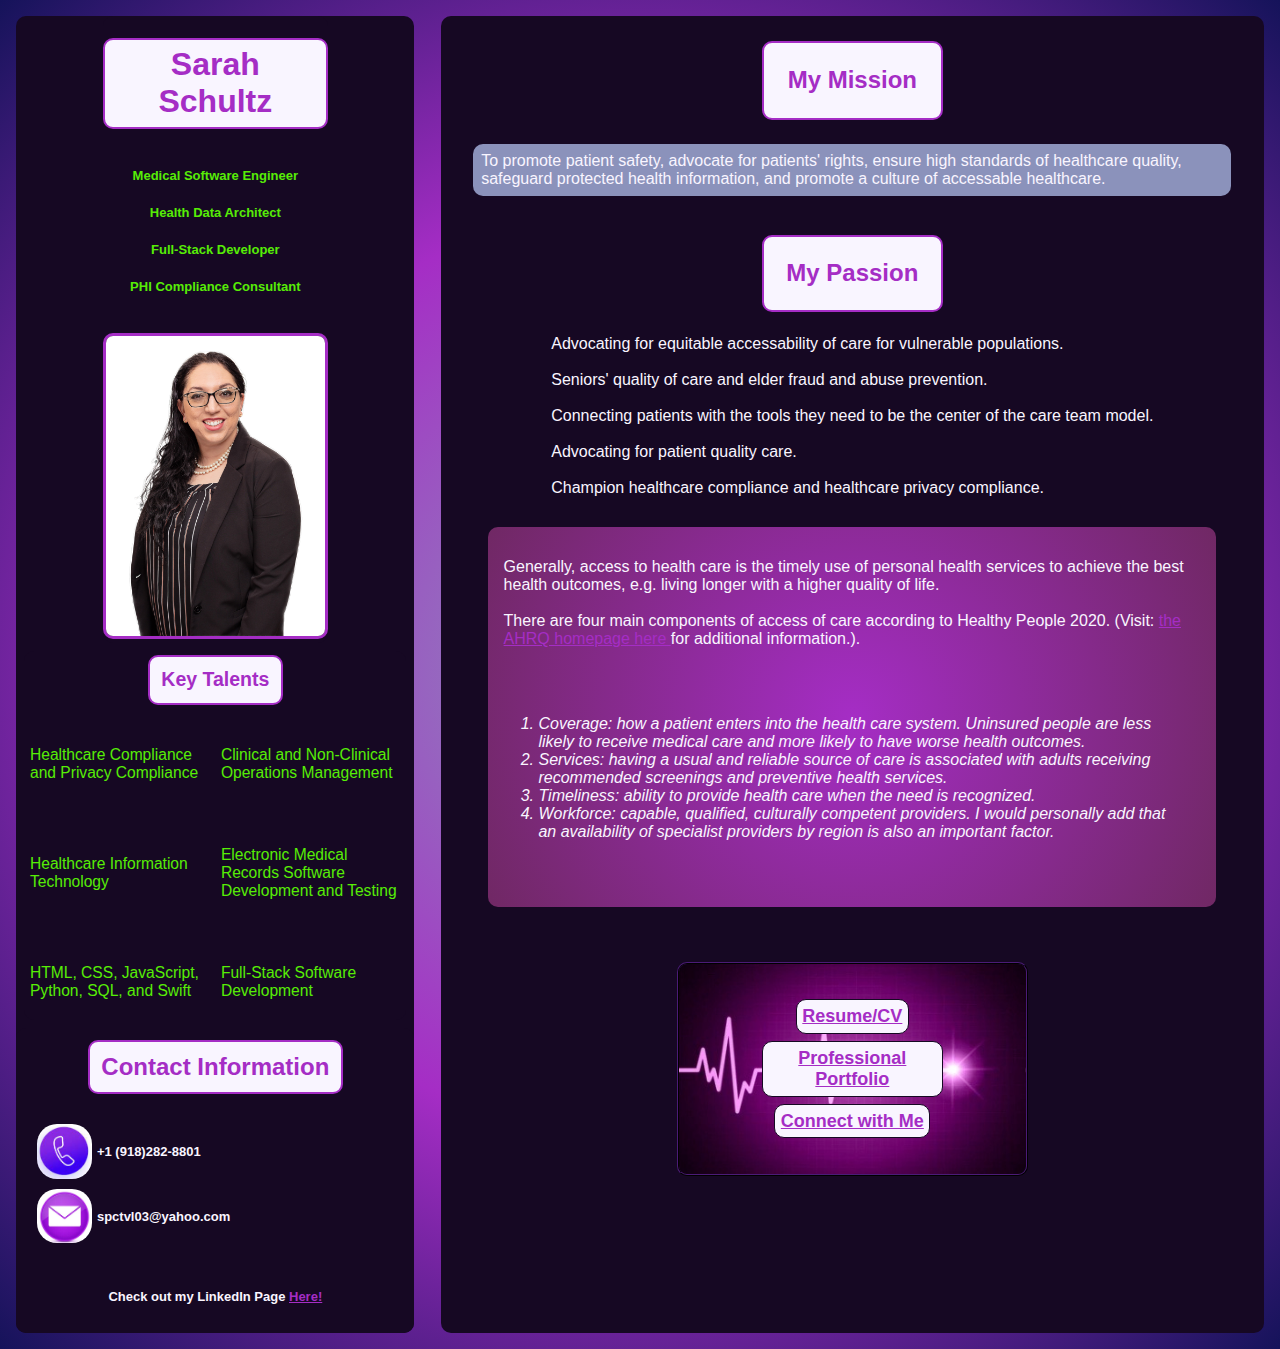
<file: index.html>
<!DOCTYPE html>
<html lang="en">
<head>
    <meta charset="UTF-8">
    <meta http-equiv="X-UA-Compatible" content="IE=edge">
    <meta name="viewport" content="width=device-width, initial-scale=1.0">
    <title>Sarah Schultz, Medical Software Engineer</title>
    <link rel="stylesheet" href="stylesheet.css">
    <script defer src="homepage.js"></script> 
</head>
    <body>
    <section>
<div class="masterGridContainer"> <!-- MASTER GRID BOX -->
<!-- want this to be column 1 rows 1/3 -->    
<div class="div1">
    <div id="header">
        <h1>Sarah Schultz</h1>
        <div class="headshotBox">
            <div id="jobTitles">
                <h3> Medical Software Engineer </h3>
                <h3> Health Data Architect </h3>
                <h3> Full-Stack Developer </h3>
                <h3> PHI Compliance Consultant </h3>
            </div><!--Ends the jobTitles div box-->
            <div id="myFace"><img src="Pictures/proffHS Background Removed.jpeg" alt="Sarah Schultz professional headshot">
            </div>
        </div><!-- Ends the headshotBox div box --> 
    </div>
    <div id=skillsBox><!-- Start of the Parent Skills and Languages div box-->    
    <h2> Key Talents </h2>
    <div id="skillsContainer"> <!--these are like my main SEO terms or whatever lol-->
        <div class = "one" > Healthcare Compliance and Privacy Compliance </div>
        <div class = "two" > Clinical and Non-Clinical Operations Management </div>
        <div class = "three" > Healthcare Information Technology </div>
        <div class = "four" > Electronic Medical Records Software Development and Testing </div>
        <div class = "five" > HTML, CSS, JavaScript, Python, SQL, and Swift </div>
        <div class = "six" > Full-Stack Software Development</div>
    </div>   <!--End of skills container div box--> 
</div>  <!-- End of Skills and Langs div box-->
<!-- Start overall Contact Information div box-->
<div id="contactInfo">
    <div id="contactMedium">
        <h2>Contact Information</h2>
        <h3>
            <div id="phoneIcon">
                <img src="Pictures/Image 5-6-23 at 7.34 PM.jpg" alt="Purple phone icon">
                +1 (918)282-8801
            </div>
            <div id="emailIcon">
                <img src="Pictures/Image 5-6-23 at 7.34 PM 2.jpg" alt="Purple email icon">    
                spctvl03@yahoo.com
            </div>
            <h3> Check out my LinkedIn Page <a href="https://www.linkedin.com/in/sarahkuntzschultz/">Here!</a>
            </h3>
        </h3>

</div><!-- end of contact info box -->   
</div><!-- End of the HEADER div box -->
</div><!-- End of Sidebar i.e. div1 -->

<div class="div2"><!--Master Grid Box for columns 2/3 and rows 1/3-->
    <div id="missionHead">
        <h2>My Mission</h2>
    <!-- </div> -->
    <div id="mission">
        <h4> To promote patient safety, advocate for patients' rights, 
        ensure high standards of healthcare quality, safeguard protected health information, and promote a culture of accessable healthcare.</h4>
    </div>
<div id="passions">        
    <h2>My Passion</h2>
    <div id=aboveAHRQ>
        Advocating for equitable accessability of care for vulnerable populations.
    </br>
</br>
Seniors' quality of care and elder fraud and abuse prevention.
</br>    
</br>
Connecting patients with the tools they need to be the center of the care team model.
</br>
</br>
Advocating for patient quality care.
</br>  
</br>  
Champion healthcare compliance and healthcare privacy compliance.
</div>
<div id=ahrq>
    <p>
    Generally, access to health care is the timely use of personal health services to achieve the best health outcomes, e.g. living longer with a higher quality of life.
    </br>
    </br>There are four main components of access of care according to Healthy People 2020. (Visit: <a href="https://www.ahrq.gov/research/findings/nhqrdr/chartbooks/access/elements.html"> the AHRQ homepage here </a>for additional information.).
    </p>
<ol>
    <li>Coverage:  how a patient enters into the health care system. Uninsured people are less likely to receive medical care and more likely to have worse health outcomes.
    </li>
    <li>Services:  having a usual and reliable source of care is associated with adults receiving recommended screenings and preventive health services.
    </li>
    <li>Timeliness:  ability to provide health care when the need is recognized.
    </li>
    <li>Workforce:  capable, qualified, culturally competent providers. I would personally add that an availability of specialist providers by region is also an important factor.
    </li>
</ol>
</div><!--ends AHRQ box-->
</div> <!-- End of div2, passions for the grid -->
<div id="links">
    <p>
        <button id="Resume/CV" > <a href="cv.html">Resume/CV</a>
        </button>
    </br>
    <button id="Professional Portfolio"> <a href="portfolio.html">Professional Portfolio</a>
    </button>
</br>
    <button id="Connect with Me"> <a href="contact.html">Connect with Me</a>
    </button>
    </p>
</div>
</div>
</div>
</section>
</body>
</html>
</file>
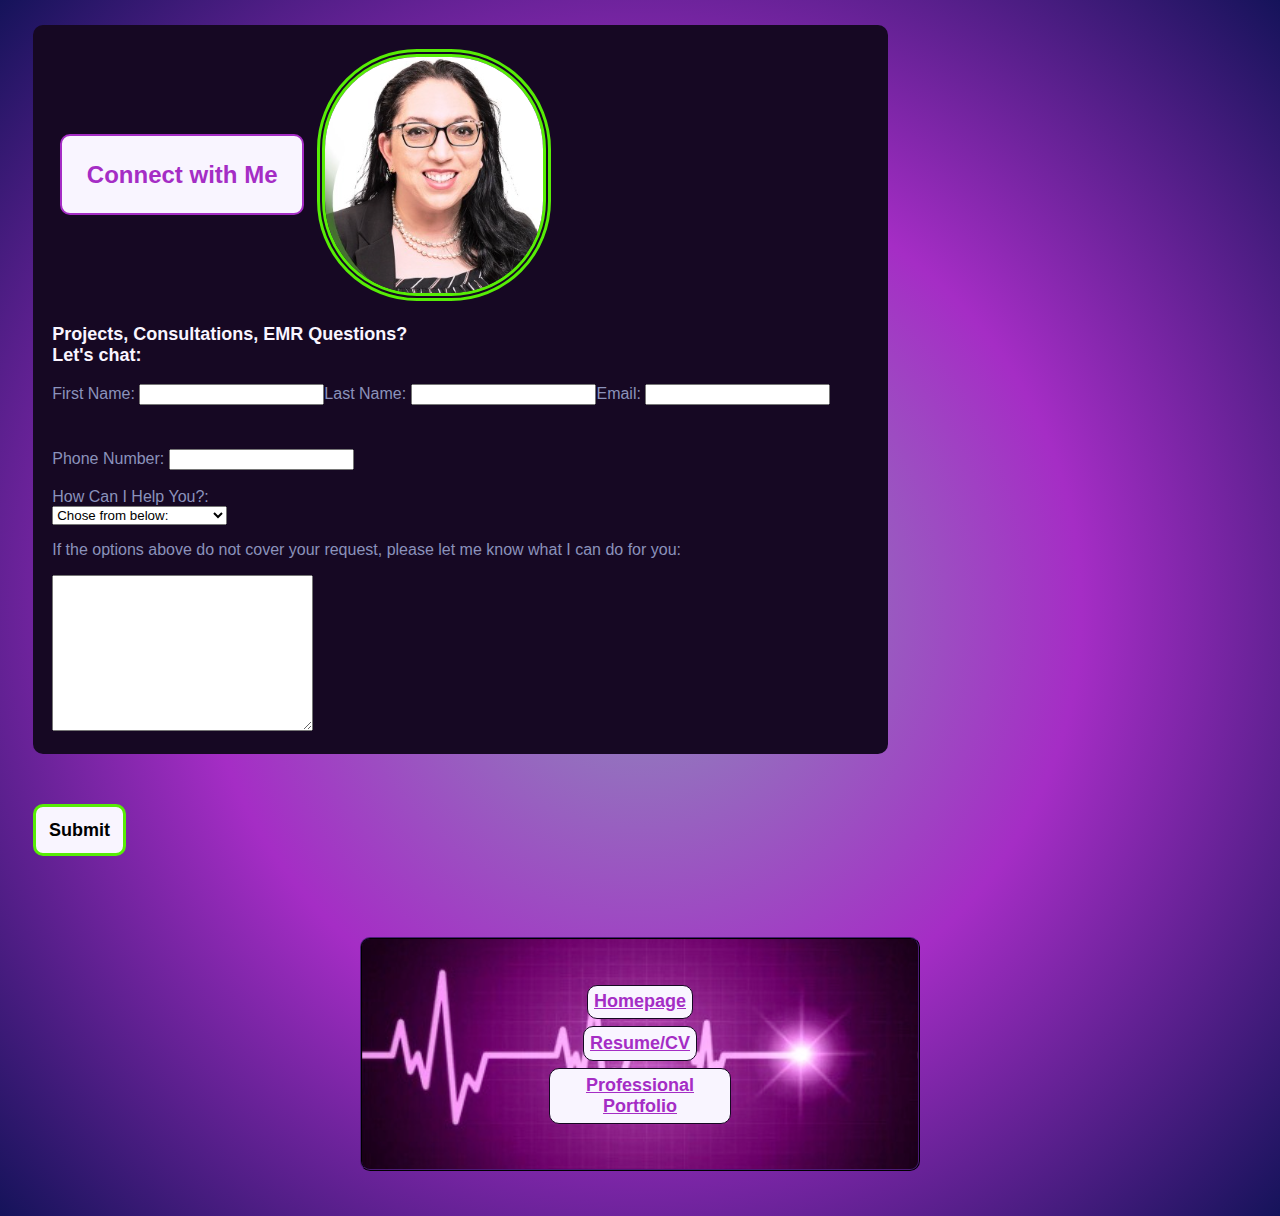
<file: contact.html>
<!DOCTYPE html>
<html lang="en">
<head>
    <meta charset="UTF-8">
    <meta http-equiv="X-UA-Compatible" content="IE=edge">
    <meta name="viewport" content="width=device-width, initial-scale=1.0">
    <title>Connect with Me</title>
    <link rel="stylesheet" href='contact.css'>
    <link rel="stylesheet" href="stylesheet.css">
</head>

<body>
</head>
<body>
    <div id="submitForm">
<div id="contactTitle"> 
    <h2>Connect with Me</h2>
    <div class="allpictures">
        <img src="Pictures/Screenshot 2023-04-18 at 8.37.55 PM.png">
    </div>
</div>
    <div id="topOfForm">
        <p> Projects, Consultations, EMR Questions?<br> Let's chat: </p>
    </div>
<div class="formGridContainer">
    <div class="fName">
        <form>
            <label for="fname">First Name: </label><!--Req-->
            <input type="text" id="fname" name ="fname"/>
            </div>
        </form>
        <div class="emailSection">
        <form>
            <label for="lname">Last Name: </label><!--Req-->
            <input type="text" id="lname" name ="lname"/>
            </div>
        </form>
        <form>
            <label for="email">Email: </label><!--Req-->
            <input type="email" id="email" name ="email"/>
    </div>
        </form>
    <div class="phoneNum"> 
        <form>
            <label for="phone">Phone Number: </label><!--Optional-->
            <input type="phone" id="email" name ="email"/>
        </div>
    </form>
</br>
        <div class="consult"> 
        <form action="#">
        <label for="choices">How Can I Help You?:</label>
</br>
        <select name="choices" id="choices">
            <option value="select" selected>Chose from below:</option>
            <option value="consulting">Consulting</option>
            <option value="practicemanagement">Practice Management</option>
            <option value="project">Project</option>
            <option value="other">Not Listed? Fill out below:</option>
        </select>
        <p>If the options above do not cover your request, please let me know what I can do for you:
        </p>
        <textarea name="Other" rows="10" cols="30"></textarea>
        </form>
    </div>    
</div> <!-- End of formGridContainer -->
    <div id="submitButton">
        <button type="submit">Submit</button>
    </div>
</br> 
</div><!--End of the submit form box-->
<div id="linksBox"><!--Navigation Bar-->
<div id="links">
<p>
        <button id="Homepage"> <a href="index.html">Homepage</a>
        </button>
    </br>
        <button id="Resume/CV" > <a href="cv.html">Resume/CV</a>
        </button>
    </br>
        <button id="Professional Portfolio"> <a href="portfolio.html">Professional Portfolio</a>
        </button>   
</p>
</div>
</div> <!--End of Navigation Bar-->
</body>
</html>
</file>
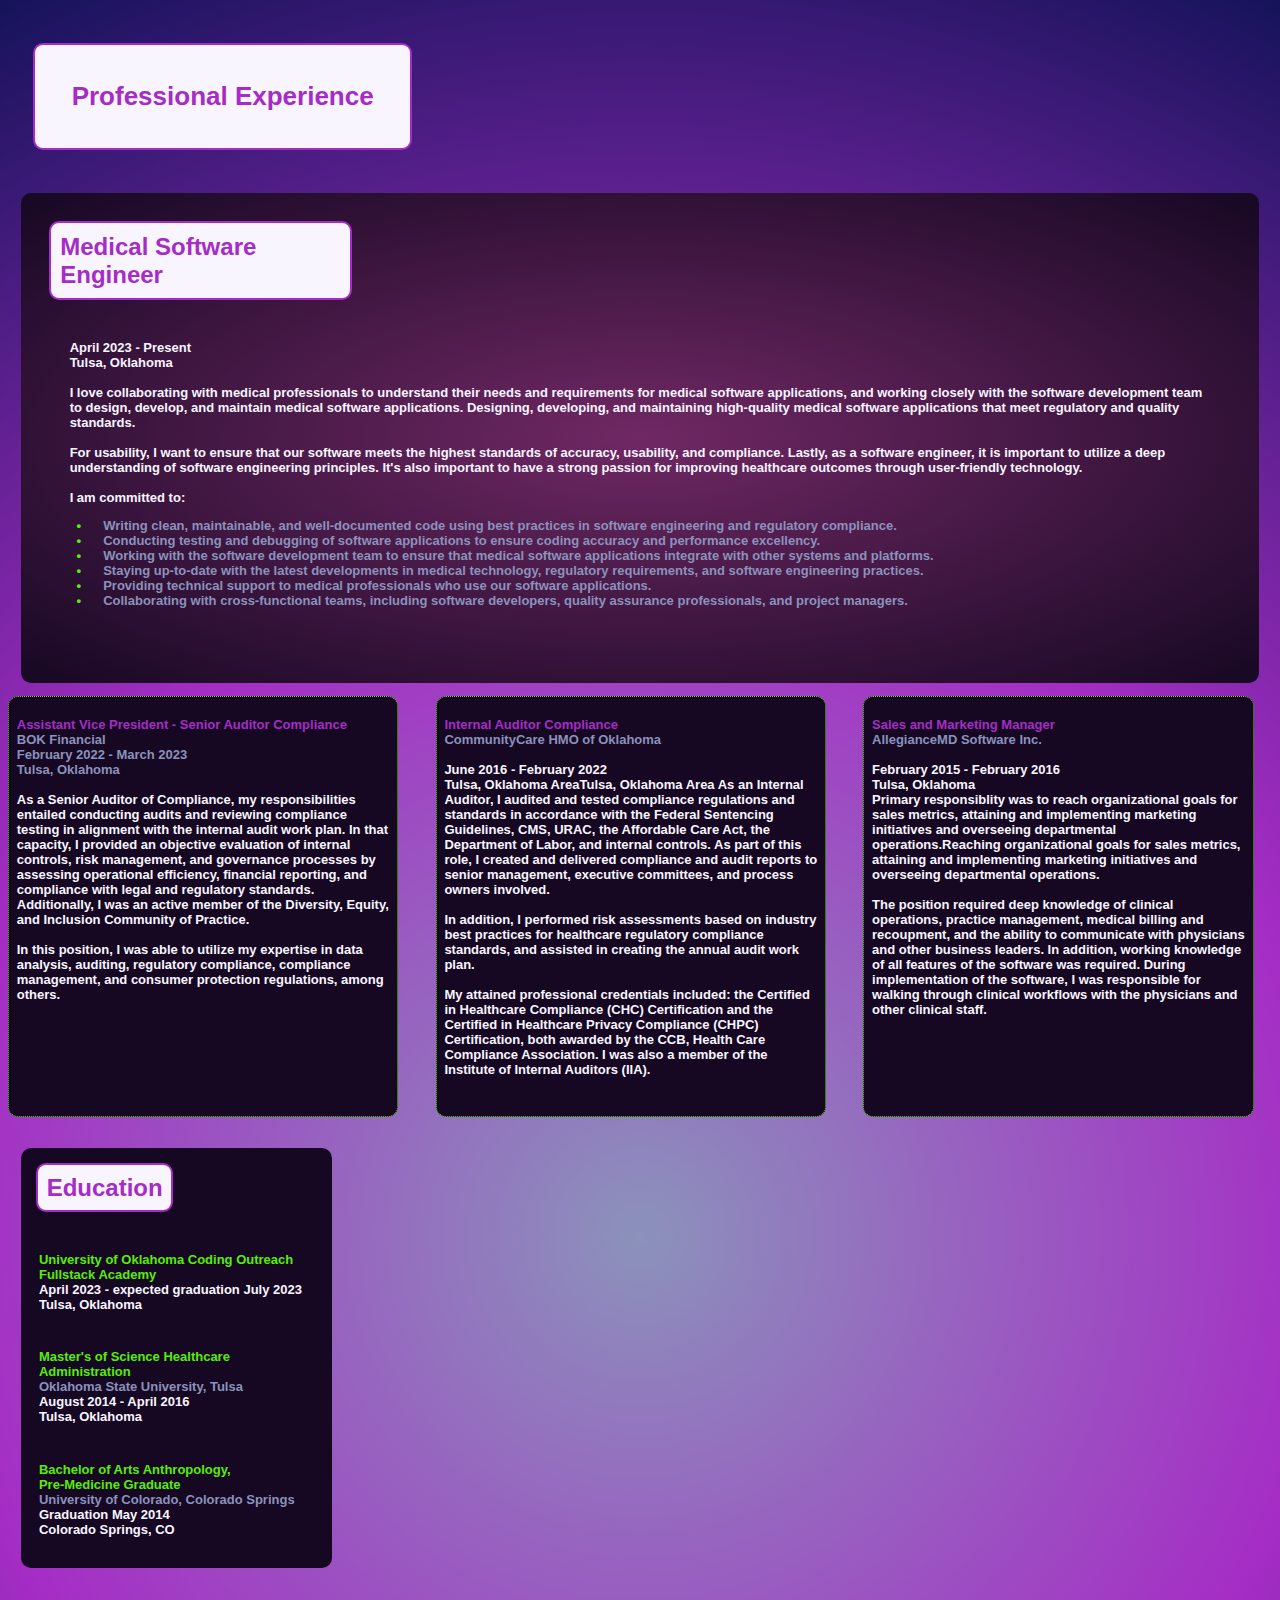
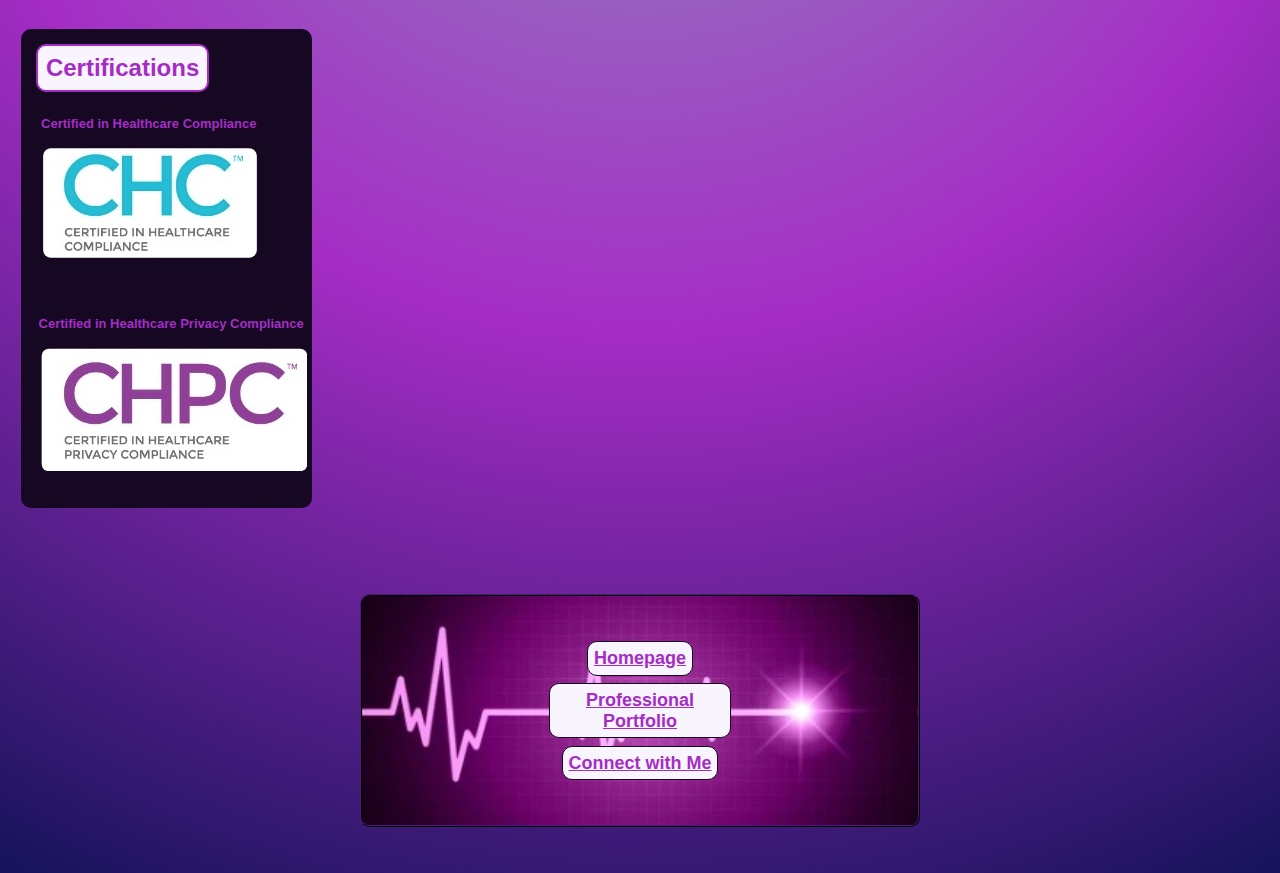
<file: cv.html>
<!DOCTYPE html>
<html lang="en">
<head>
    <meta charset="UTF-8">
    <meta http-equiv="X-UA-Compatible" content="IE=edge">
    <meta name="viewport" content="width=device-width, initial-scale=1.0">
    <title>Resume and Curriculum Vitae</title>
    <link rel="stylesheet" href="cv.css">
    <link rel="stylesheet" href="stylesheet.css">
    <script defer src="homepage.js"></script>
</head>
<body>
<!--Start Work Experience Section, leading with developer-->    
<div id="experienceHeader">
    <h1> Professional Experience </h1>
</div>
<div id="engineer">
    <div id ="title"><h2>Medical Software Engineer</h2>           
    </div>
<div id="engineerDesc">    
    <h3> April 2023 - Present
    </br> Tulsa, Oklahoma
</br>
</br>
I love collaborating with medical professionals to understand their needs and requirements for medical software applications, and working closely with the software development team to design, develop, and maintain medical software applications.
Designing, developing, and maintaining high-quality medical software applications that meet regulatory and quality standards.
</br>
</br>
For usability, I want to ensure that our software meets the highest standards of accuracy, usability, and compliance. Lastly, as a software engineer, it is important to utilize a deep understanding of software engineering principles. It's also important to have a strong passion for improving healthcare outcomes through user-friendly technology.
</br>
</br> I am committed to:
<ul>
    <div id=bullets>
        <li>Writing clean, maintainable, and well-documented code using best practices in software engineering and regulatory compliance. </li>
        <li>Conducting testing and debugging of software applications to ensure coding accuracy and performance excellency. </li>
        <li>Working with the software development team to ensure that medical software applications integrate with other systems and platforms. </li>
        <li>Staying up-to-date with the latest developments in medical technology, regulatory requirements, and software engineering practices. </li>
        <li>Providing technical support to medical professionals who use our software applications. </li>
        <li>Collaborating with cross-functional teams, including software developers, quality assurance professionals, and project managers. </li>
    </div>
</div>
</div>
</ul>
</h3>
</div>
</div>
<!-- Begin the grid that contains my job "cards" that will later be flippy and responsive to 'event listeners' -->
<div id="gridContainer">
<!--Bank of Oklahoma-->
<div class="experienceBox">
<h3><div id="title">Assistant Vice President - Senior Auditor Compliance</div>
<div id="company">BOK Financial
</br>
February 2022 - March 2023 
</br>
Tulsa, Oklahoma
</div>
</br>
As a Senior Auditor of Compliance, my responsibilities entailed conducting audits and reviewing compliance testing in alignment with the internal audit work plan. In that capacity, I provided an objective evaluation of internal controls, risk management, and governance processes by assessing operational efficiency, financial reporting, and compliance with legal and regulatory standards. Additionally, I was an active member of the Diversity, Equity, and Inclusion Community of Practice.
</br>
</br>
In this position, I was able to utilize my expertise in data analysis, auditing, regulatory compliance, compliance management, and consumer protection regulations, among others.
</h3>
</br>
</div>
<!--CommunityCare-->
<div class="experienceBox">
<h3><div id="title">Internal Auditor Compliance</div>
    <div id="company">CommunityCare HMO of Oklahoma</div>
</br>
    June 2016 - February 2022
</br>
    Tulsa, Oklahoma AreaTulsa, Oklahoma Area
    As an Internal Auditor, I audited and tested compliance regulations and standards in accordance with the Federal Sentencing Guidelines, CMS, URAC, the Affordable Care Act, the Department of Labor, and internal controls. As part of this role, I created and delivered compliance and audit reports to senior management, executive committees, and process owners involved.
</br>
</br>
    In addition, I performed risk assessments based on industry best practices for healthcare regulatory compliance standards, and assisted in creating the annual audit work plan. 
</br>
</br>
    My attained professional credentials included: the Certified in Healthcare Compliance (CHC) Certification and the Certified in Healthcare Privacy Compliance (CHPC) Certification, both awarded by the CCB, Health Care Compliance Association. I was also a member of the Institute of Internal Auditors (IIA).
</h3>
</br>
</div>
<!--AllegianceMD Software Inc-->
<div class="experienceBox">
    <h3><div id="title">Sales and Marketing Manager</div>
        <div id="company">AllegianceMD Software Inc.</div>
    </br>
    February 2015 - February 2016
    </br>Tulsa, Oklahoma
    </br>
    Primary responsiblity was to reach organizational goals for sales metrics, attaining and implementing marketing initiatives and overseeing departmental operations.Reaching organizational goals for sales metrics, attaining and implementing marketing initiatives and overseeing departmental operations. 
    </br>
    </br>The position required deep knowledge of clinical operations, practice management, medical billing and recoupment, and the ability to communicate with physicians and other business leaders. In addition, working knowledge of all features of the software was required. During implementation of the software, I was responsible for walking through clinical workflows with the physicians and other clinical staff.
    </h3>
    </br></br>
</div>
</div>
</br>
<!--Education-->
<div id="educationBox">
    <h2>Education</h2>
</br>
<h3><div id="schools">University of Oklahoma Coding Outreach 
<br>Fullstack Academy</div>
April 2023 - expected graduation July 2023
</br>
Tulsa, Oklahoma
</br> 
</h3>
<!--OU Fullstack-->
<h3><div id="schools">Master's of Science Healthcare Administration
</div>
<div id="company">Oklahoma State University, Tulsa</div>
    August 2014 - April 2016
</br>
Tulsa, Oklahoma
</br>
<!--OSU-->
<h3><div id="schools">Bachelor of Arts Anthropology, <br>Pre-Medicine Graduate</div>
    <div id="company">University of Colorado, Colorado Springs</div>
    Graduation May 2014
</br>
Colorado Springs, CO
</div>
</br>
</h3>
</div> 
</br>
<!--Certifications-->
<div id="certificationsBox">
    <h2> Certifications </h2>
    <div id="chc">
    <h3>
        <div id="title">Certified in Healthcare Compliance
        </div>
    </br>
    <img src="Pictures/chc ccb.jpg" alt="CHC by the CCB">
</div> 
    <div id="chpc">
    <h3><div id="title">Certified in Healthcare Privacy Compliance
    </div>
</br>
    <img src="Pictures/chpc ccb.jpg" alt="CHPC by the CCB"></div> 
    </div>    
    </h3>
</div> <!--End of the Certifications Box-->
</div> 
</br>
</br>
<!--Navigation Box-->
<div id="linksBox">
<div id="links">
    <p>
        <button id="Homepage"> <a href="index.html">Homepage</a>
        </button>
    </br>
    <button id="Professional Portfolio"> <a href="portfolio.html">Professional Portfolio</a>
    </button>   
</br>
    <button id="Connect with Me" > <a href="contact.html">Connect with Me</a>
    </button>
</p>
</div><!--End of nav-->
</div>
</div>
</body>
</html>
</file>
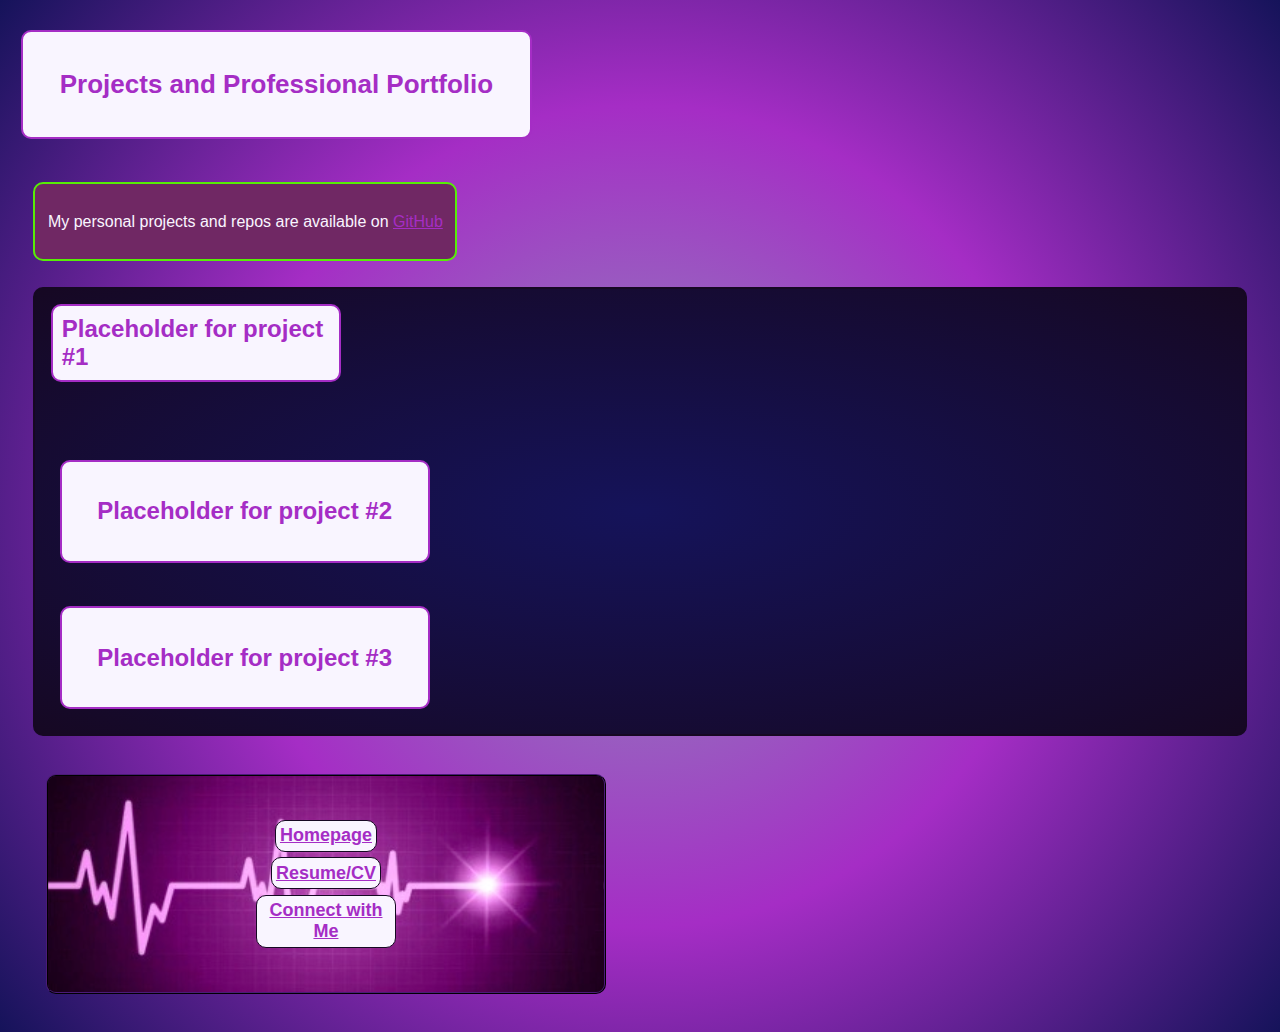
<file: portfolio.html>
<!DOCTYPE html>
<html lang="en">
<head>
    <meta charset="UTF-8">
    <meta http-equiv="X-UA-Compatible" content="IE=edge">
    <meta name="viewport" content="width=device-width, initial-scale=1.0">
    <title>Projects and Portfolio</title>
    <link rel="stylesheet" href='portfolio.css'>
    <link rel="stylesheet" href="stylesheet.css">
    <script defer src="homepage.js"></script>

</head>
<body>
<div id="pageTitle">     
    <h1>Projects and Professional Portfolio</h1>
</div>
<div id="headerLine">    
    <p> My personal projects and repos are available on
        <a href="https://github.com/sarahschultz"> GitHub </a>
    </p>
</div>
<div id="gridsParent">
<div class="projBox">
    <div class="prjoect1"> 
        <h2>Placeholder for project #1</h2>
    </div>
    <div class="project2"> 
        <h2>Placeholder for project #2</h2>
    </div>
    <div class="project3"> 
        <h2>Placeholder for project #3</h2>
    </div>    
</div>
</div>
<!--Navigation Bar-->
<div id="links">
    <p>
        <button id="Homepage"> <a href="index.html">Homepage</a>
        </button>
    </br>
        <button id="Resume/CV" > <a href="cv.html">Resume/CV</a>
        </button>
    </br>
        <button id="Connect with Me"> <a href="contact.html">Connect with Me</a>
        </button>   
</p>
</div>
</body>
</html>
</file>
<file: stylesheet.css>
:root {
--one: #160823;
--two: #15135A;
--three: #702864;
--four: #2E31F6;
--five: #1C219A;
--six: #8B92BB;
--seven: #A52DC5;
--eight: #f9f5ff;
--nine: rgb(87, 237, 6);
}

body {
    /* font-family: 'Trebuchet MS', 'Lucida Sans Unicode', 'Lucida Grande', 'Lucida Sans', Arial, sans-serif; */
    /* font-family: Arial, Helvetica, sans-serif; */
    font-family:'Segoe UI', Tahoma, Geneva, Verdana, sans-serif;
    background-image: radial-gradient(circle,Var(--six), var(--seven), var(--two));
}

.allpictures {
    border: 1% solid var(--eight);
    border-radius: 2%;
}

.masterGridContainer {
    display: grid;
    grid-template-columns: repeat(3, 1fr);
    grid-template-rows: repeat(3, 1fr);
    grid-column-gap: 10px;
    grid-row-gap: 2px;
}

.div1 {
    grid-area: 1 / 1 / 4 / 2;
    display: flex;
    flex-flow: row wrap;
    justify-content: center;
    background-color: var(--one);
    border-radius: 10px;
    margin: 2%;
}

.div2 {
    grid-area: 1 / 2 / 4 / 4;
    display: flex;
    flex-flow: column wrap;
    background-color: var(--one);
    border-radius: 10px;
    width: fit-content;
    margin: 1%;
}

#header {
    display: flex;
    flex-flow: column wrap;
    align-items: center;
    background-color: var(--one);
    border-radius: 10px;
    text-align: center;
    max-width: fit-content;
}

#myFace img {
    border: 3px solid var(--seven);
    border-radius: 10px;
    max-height: 300px;
    max-width: fit-content;
    margin: none;
    padding: none;
    
}

#contactInfo {
    display: flex;
    flex-flow: column wrap;
    background-color: var(--one);
    border-radius: 10px;
    padding: 2%;
    color: var(--eight);
}

#contactMedium {
    display: flex;
    flex-flow: column wrap;
    border-radius: 10px;
    text-align: center;
    align-items: center;
}

#phoneIcon {
    display: flex;
    flex-flow: row wrap;
    align-items: center;
}
#phoneIcon img {
    max-width: 15%;
    max-width: auto;
    margin: 5px;
    border: var(--four);
    border-radius: 20px;
}
#emailIcon {
    display: flex;
    flex-flow: row wrap;
    align-items: center;
}
#emailIcon img {
    max-width: 15%;
    max-width: auto;
    margin: 5px;
    border: var(--four);
    border-radius: 20px;
}

h1 {
    color: var(--seven);
    width: fit-content;
    border: 2px solid var(--seven);
    border-radius: 10px;
    background-color: var(--eight);
    max-width: fit-content;
    padding: 3%;
}

h2 {
    color: var(--seven);
    font-weight: bolder;
    background-color: var(--eight);
    border: 2px solid var(--seven);
    border-radius: 10px;
    max-width: fit-content;
    margin: 1%;
    padding: 3%;
}

h3 {
    font-size: small;
    padding: 2%;
}

h4 {
    padding: 1%;
    margin: 2%;
    background-color: var(--six);
    border-radius: 10px;
    font-weight: lighter;
}

#jobTitles{
    color: var(--nine);
}

#missionHead {
    display: flex;
    flex-flow: column wrap;
    width: fit-content;
    justify-content: center;
    justify-items: center;
    align-items: center;
    align-content: center;
    color: var(--eight);
    border-radius: 10px;
    padding: 1%;
    margin: 1%;
}

#passions {
    display: flex;
    flex-flow: column wrap;
    text-align: left;
    justify-content: center;
    justify-items: center;
    align-items: center;
    align-content: center;
    padding: 1%;
    margin: 1%;
}

#aboveAHRQ {
    display: flex;
    flex-flow: column wrap;
    padding: 2%;
    color: var(--eight);
}
#ahrq {
    display: flex;
    flex-flow: column wrap;
    text-align: left;
    margin: 2%;
    background-image: radial-gradient(circle,Var(--seven),Var(--three));
    border-radius: 10px;
    color: var(--eight);
    padding: 2%;
}

ol {
    font-style: italic;
    color: var(--eight);
    padding: 5%;
    text-align: left;
}

#dream {
    color: var(--nine);
    font-size: larger;
    text-align: center;
}

#skillsBox{
    display: flex;
    flex-flow: column wrap;
    align-items: center;
    background-color: var(--one);
    color: var(--six);
    border-radius: 10px;
    font-size: small;
    margin: 2%;
    width: fit-content;
}

.headshotBox {
    display: flex;
    flex-flow: column wrap;
    max-width: fit-content;
}

#skillsContainer {
    display: grid;
    grid-template-columns: repeat(2, 1fr);
    gap: 3%;
    grid-auto-rows: minmax(100px, auto);
    justify-items: center;
    align-items: center;
    max-width: fit-content;
    margin: 0.5%;
    color: var(--nine);
    font-size: larger;
    padding: 1%;
}
.one {
    display:flex;
    flex-flow: row wrap;
    grid-column: 1;
    grid-row: 1;
}
.two {
    display:flex;
    flex-flow: row wrap;
    grid-column: 2;
    grid-row: 1;
}
.three {
    display:flex;
    flex-flow: row wrap;   
    grid-column: 1;
    grid-row: 2;
}
.four {
    display:flex;
    flex-flow: row wrap;
    grid-column: 2;
    grid-row: 2;
}
.five {
    display:flex;
    flex-flow: row wrap;
    grid-column: 1;
    grid-row: 3;
}
.six {
    display:flex;
    flex-flow: row wrap;
    grid-column: 2;
    grid-row: 3;
}

button {
    font-family: 'Trebuchet MS', 'Lucida Sans Unicode', 'Lucida Grande', 'Lucida Sans', Arial, sans-serif;
    border-radius: 10px;
    border: 1px groove var(--one);
    background-color: var(--eight);
    text-align: center;
    font-size: large;
    font-weight: bold;
    padding: 3%;
    align-items: center;
    margin: 2%;
    justify-content: space-evenly;
}

/* #linksBox{
    display: flex;
    flex-flow: row nowrap;
    justify-content: center;
    width: fit-content;
} */

#links {
    display: flex;
    flex-flow: column wrap;
    background-image: url("/Pictures/Image\ 5-13-23\ at\ 12.42\ AM.jpg");
    background-position: center;
    background-size: cover;  
    border: 2px ridge var(--one);
    border-radius: 10px;
    color: var(--eight);
    text-align: center;
    align-items: center;
    align-content: center;
    justify-content: center;
    justify-items: center;
    padding: 2%;
    width: 40%;
    margin: 3%;
}

a:link { /*link color on hover*/
    color: var(--seven);
}
a:visited {
    color: var(--six);
}
a:hover {
    color: var(--nine);
}
a:active {
    color: var(--five);
}


/* #wholeBody {
    border: .5px dotted var(--eight);
    display: flex;
    flex-flow: column, wrap;
} */
/*
#creds {
    font-size:xx-small;
    text-align: left;
    margin: 2%;
    font: var(--nine);
    padding: 3%;
}

#leela {
    display: flex;
    flex-flow: column wrap;
    justify-content: space-between;
    padding: 5px;
}
#leela img {
    border: solid var(--seven);
    border-radius: 10px;
    max-width: 225px;
    max-height: auto;
}
#cats {
    display: flex;
    flex-flow: column wrap;
    padding: 5px;
}
#cats img {
    border: solid var(--seven);
    border-radius: 10px;
    max-width: 250px;
    max-height: auto; */
/* } */
/* #tera img {
    display: flex;
    flex-flow: column wrap;
    max-width: 2rem;
    max-height: auto;
    padding: 5px;
    margin: 5px;
}

#dclText {
    margin: 15px;
}
#dcl {
    display: flex;
    flex-flow: row wrap;
    justify-content: space-around;
    margin: 10px;
    padding: 5px;
}
#dcl img {
    max-height: 200px;
    max-width: fit-content;
}

#gardening img{
    max-width: 250px;
    max-height: auto;
    margin: 15px;
} */
</file>
<file: contact.css>
:root {
    --one: #160823;
    --two: #15135A;
    --three: #702864;
    --four: #2E31F6;
    --five: #1C219A;
    --six: #8B92BB;
    --seven: #A52DC5;
    --eight: #f9f5ff;
    --nine: rgb(87, 237, 6);
}

#contactTitle {
display: flex;
flex-flow: row nowrap;
border-radius: 10px;
justify-items: center;
align-items: center;
color: var(--seven);
}
#contactTitle img {
    display: flex;
    margin: 2%;
    border-radius: 100px;
    border: 8px double var(--nine);
}

#linksBox {
    display: flex;
    flex-flow: row nowrap;
    justify-content: center;
}

#topOfForm {
    display: flex;
    flex-flow: row wrap;
    color: var(--eight);
    font-size: large;
    margin: none;
    font-weight: bolder;
}

#submitForm {
    display: flex;
    flex-flow: column wrap;
    width: fit-content;
    padding: 1.5%;
    margin: 2%;
    color: var(--six);
    border-radius: 10px;
    background-color: var(--one);
    justify-items: center;
}

#submitButton button{
    font-family: 'Trebuchet MS', 'Lucida Sans Unicode', 'Lucida Grande', 'Lucida Sans', Arial, sans-serif;
    border-radius: 10px;
    border: 3px solid var(--nine);
    background-color: var(--eight);
    text-align: center;
    padding: 1%;
    align-items: center;
    justify-content: space-evenly;
    height: fit-content;
}

.formGridContainer {
    display: grid;
    grid-template-columns: repeat(3, 1fr);
    grid-template-rows: repeat(3, 1fr);
    grid-column-gap: 0px;
    grid-row-gap: 1px;
    }
    .fName { grid-area: 1 / 1 / 2 / 2; }
    .lName { grid-area: 1 / 2 / 2 / 4; }
    .consult { grid-area: 2 / 1 / 3 / 4; }
    .phoneNum { grid-area: 3 / 1 / 4 / 4; }
</file>
<file: cv.css>
:root {
  --one: #10061a;
  --two: #15135A;
  --three: #55334A;
  --four: #2E31F6;
  --five: #1C219A;
  --six: #8B92BB;
  --seven: #A52DC5;
  --eight: #fbfbfb;
  --nine: rgb(87, 237, 6);
}

#experienceHeader {
  color: var(--nine);
  font-size: small;
  margin: 1%;
  padding: 1%;
}

.experienceBox {
  display: flex;
  flex-flow: row wrap;
  border: 1px dotted var(--nine);
  border-radius: 10px;
  background-color: var(--one);
  width: 95%;
}

#engineer {
  display: flex;
  flex-flow: row wrap;
  color: var(--seven);
  background-image: radial-gradient(var(--three),var(--one));
  border-radius: 10px;
  padding: 2%;
  margin: 1%;
}

#engineerDesc {
  color: var(--eight);
  font-weight: lighter;
}

#title {
  color: var(--seven);
}

#company {
  color: var(--six);
  font-size: small;
}

#educationBox {
  display: flex;
  flex-flow: column wrap;
  background-color: var(--one);
  border-radius: 10px;
  padding: 1%;
  margin: 1%;
  width: fit-content;
}

#certificationsBox {
  display: flex;
  flex-flow: column wrap;
  background-color: var(--one);
  border-radius: 10px;
  padding: 1%;
  margin: 1%;
  width: fit-content;
  color: var(--six);
}

#chc {
  display: flex;
  flex-flow: row wrap;
  padding: 1%;
}
#chc img {
  border-radius: 10px;
  padding: 1%;
}

#chpc {
  display: flex;
  flex-flow: row wrap;

}
#chpc img {
  border-radius: 10px;
  padding: 1%;
}

#bullets {
  text-align: justify;
  text-indent: -5%;
  padding: 2%;
  margin: -2%;
  color: var(--six);
}

ul {
  list-style: none;
}
ul li::before {
  content: "\2022";
  color: var(--nine);
  font-weight: bold;
  padding: 1%;
  margin: 1%;
}
  
#gridContainer {
  display: grid;
  grid-template-columns: repeat(3,1fr);
  gap: 1.5%;
  border-radius: 10px;
}

h3 {
  color: var(--eight);
}

#schools {
  color: var(--nine);
  display: flex;
  flex-flow: row wrap;
}

#linksBox {
  display: flex;
  flex-flow: row nowrap;
  justify-content: center;
}
</file>
<file: portfolio.css>
:root {
  --one: #160823;
  --two: #15135A;
  --three: #702864;
  --four: #2E31F6;
  --five: #1C219A;
  --six: #8B92BB;
  --seven: #A52DC5;
  --eight: #f9f5ff;
  --nine: rgb(87, 237, 6);
}

#pageTitle {
  display: flex;
  flex-flow: row wrap;
  margin: 1%;
  font-size: small;
  text-align: center;
}

#headerLine {
  display: flex;
  flex-flow: row wrap;
  margin: 2%;
  padding: 1%;
  background-color: var(--three);
  width: fit-content;
  border: 2px solid var(--nine);
  border-radius: 10px;
  color: var(--eight);
}

#gridsParent {
  background-image: radial-gradient(var(--two),var(--one));
  padding: 1%;
  display: flex;
  flex-flow: row nowrap;
  border-radius: 10px;
  border: 2px solid var(--one);
  margin: 2%;
}

.projBox {
  display: grid;
  grid-template-columns: repeat(4, 1fr);
  grid-template-rows: repeat(3, 1fr);
  grid-column-gap: 0px;
  grid-row-gap: 20px;
}
.project1 { grid-area: 1 / 1 / 2 / 5; }

.project2 { grid-area: 2 / 1 / 3 / 5; }

.project3 { grid-area: 3 / 1 / 4 / 5; }
</file>
